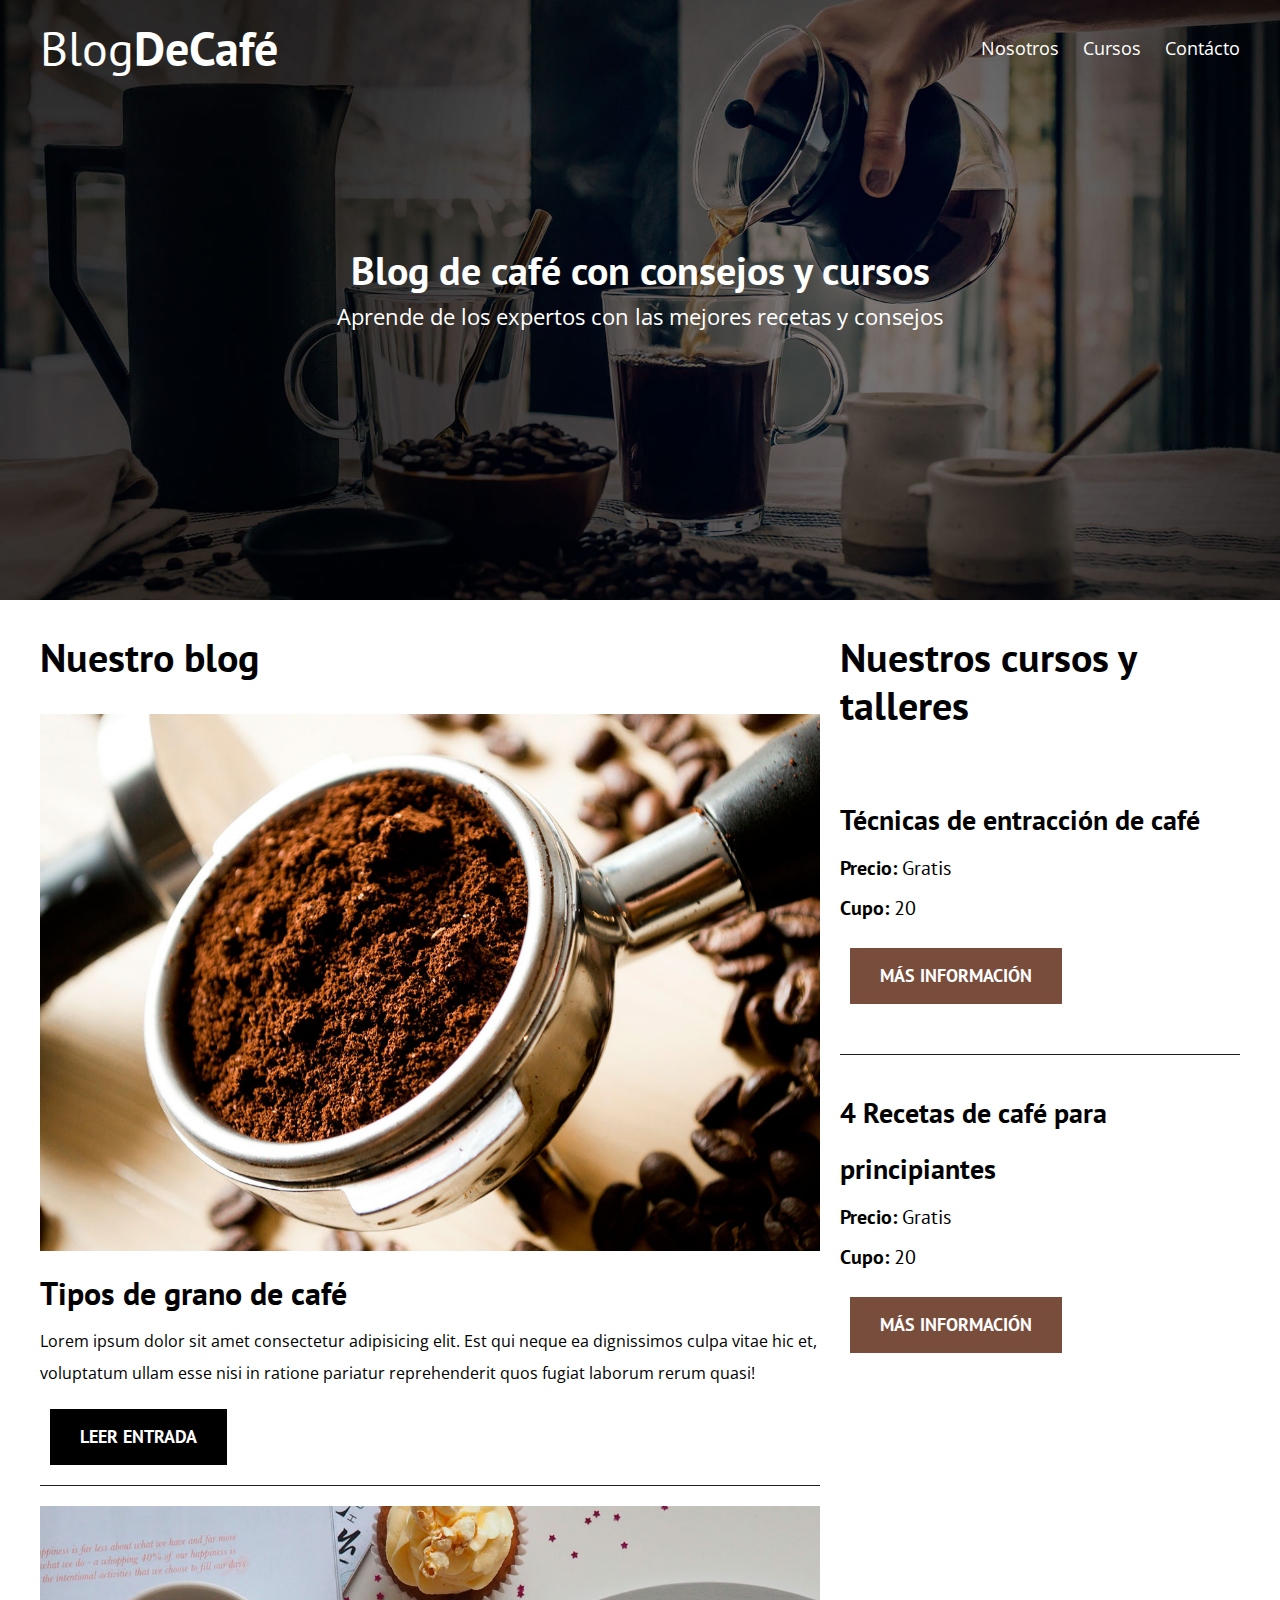
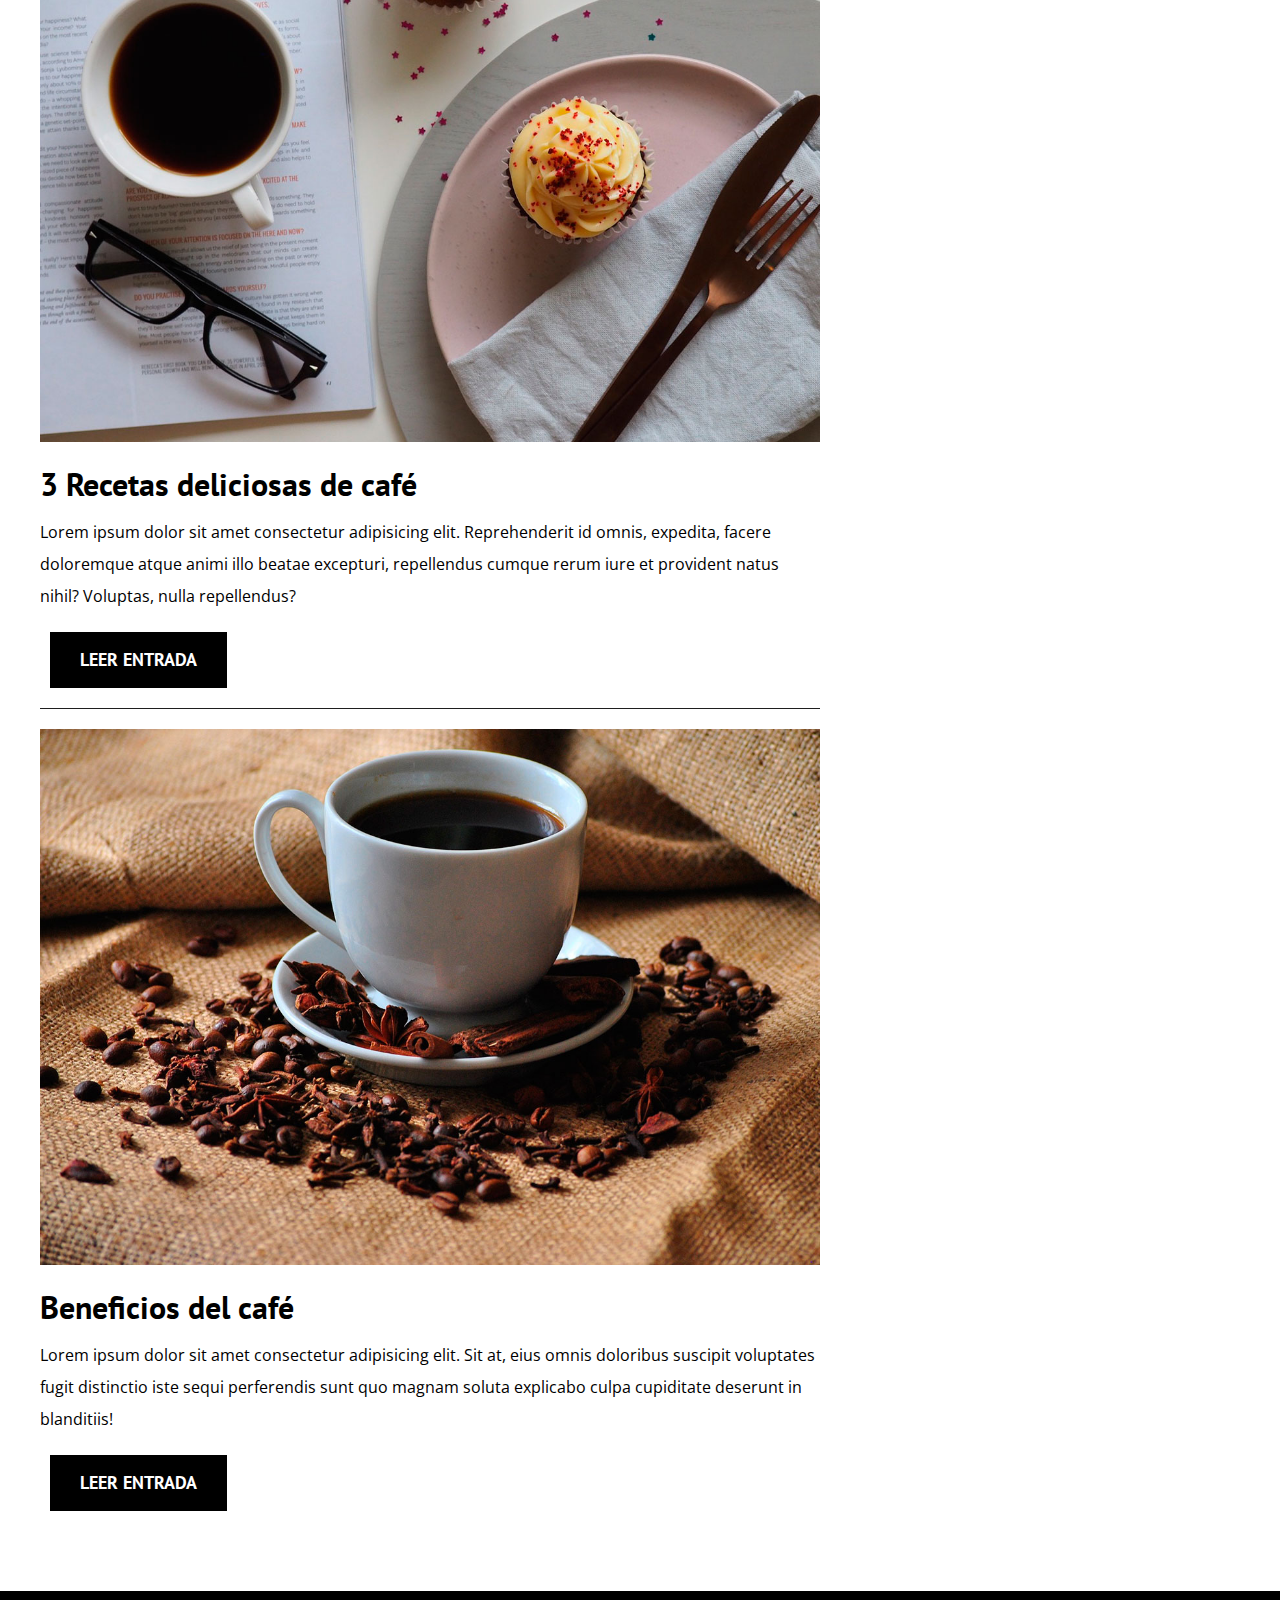
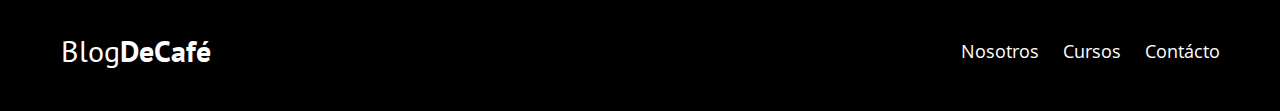
<file: index.html>
<!DOCTYPE html>
<html lang="en">

<head>
    <meta charset="UTF-8">
    <meta name="viewport" content="width=device-width, initial-scale=1.0">
    <meta http-equiv="X-UA-Compatible" content="ie=edge">
    <title>Blog de Café</title>
    <link href="https://fonts.googleapis.com/css2?family=Open+Sans&family=PT+Sans:wght@400;700&display=swap" rel="stylesheet">
    <link rel="stylesheet" href="css/normalize.css">
    <link rel="stylesheet" href="css/style.css">
</head>

<body>

    <header class="site-header">
        <div class="contenedor">
            <div class="barra">
                <a href="/">
                    <h1 class="no-margin">Blog<span>DeCafé</span></h1>
                </a>
                <nav class="navegacion">
                    <a href="nosotros.html">Nosotros</a>
                    <a href="cursos.html">Cursos</a>
                    <a href="contacto.html">Contácto</a>
                </nav>
            </div>
            <!--Cierre de Barra-->
            <div class="texto-header">
                <h2 class="no-margin">Blog de café con consejos y cursos</h2>
                <p class="no-margin">Aprende de los expertos con las mejores recetas y consejos</p>
            </div>
        </div>
        <!--Cierre de contenedor-->
    </header>

    <div class="contenido-principal contenedor">
        <main class="blog">
            <h2>Nuestro blog</h2>
            <!-- Entrada 1 -->
            <article class="entrada-blog">
                <div class="imagen">
                    <img src="./img/blog1.jpg" alt="Imagen blog">
                </div>
                <div class="contenido-blog">
                    <h3 class="no-margin">Tipos de grano de café</h3>
                    <p class="no-margin">Lorem ipsum dolor sit amet consectetur adipisicing elit. Est qui neque ea dignissimos culpa vitae hic et, voluptatum ullam esse nisi in ratione pariatur reprehenderit quos fugiat laborum rerum quasi!</p>
                    <a href="#" class="btn btn-primario">Leer entrada</a>
                </div>
            </article>
            <!-- Entrada 2 -->
            <article class="entrada-blog">
                <div class="imagen">
                    <img src="./img/blog2.jpg" alt="Imagen blog">
                </div>
                <div class="contenido-blog">
                    <h3 class="no-margin">3 Recetas deliciosas de café</h3>
                    <p class="no-margin">Lorem ipsum dolor sit amet consectetur adipisicing elit. Reprehenderit id omnis, expedita, facere doloremque atque animi illo beatae excepturi, repellendus cumque rerum iure et provident natus nihil? Voluptas, nulla repellendus?</p>
                    <a href="#" class="btn btn-primario">Leer entrada</a>
                </div>
            </article>
            <!-- Entrada 3 -->
            <article class="entrada-blog">
                <div class="imagen">
                    <img src="./img/blog3.jpg" alt="Imagen blog">
                </div>
                <div class="contenido-blog">
                    <h3 class="no-margin">Beneficios del café</h3>
                    <p class="no-margin">Lorem ipsum dolor sit amet consectetur adipisicing elit. Sit at, eius omnis doloribus suscipit voluptates fugit distinctio iste sequi perferendis sunt quo magnam soluta explicabo culpa cupiditate deserunt in blanditiis!</p>
                    <a href="#" class="btn btn-primario">Leer entrada</a>
                </div>
            </article>
            <!-- Fin entradas -->
        </main>
        <aside class="cursos">
            <h2>Nuestros cursos y talleres</h2>
            <ul class="cursos-lista">
                <!-- Lista de cursos -->
                <li class="curso">
                    <h4 class="no-margin">Técnicas de entracción de café</h4>
                    <p class="no-margin">Precio: <span>Gratis</span></p>
                    <p class="no-margin">Cupo: <span>20</span></p>
                    <a href="cursos.html" class="btn btn-secundario">Más información</a>
                </li>
                <li class="curso">
                    <h4 class="no-margin">4 Recetas de café para principiantes</h4>
                    <p class="no-margin">Precio: <span>Gratis</span></p>
                    <p class="no-margin">Cupo: <span>20</span></p>
                    <a href="cursos.html" class="btn btn-secundario">Más información</a>
                </li>
                <!-- Fin de la lista de cursos -->
            </ul>
        </aside>
    </div>

    <footer class="site-footer">
        <div class="contenedor">
            <div class="barra">
                <p class="no-margin">Blog<span>DeCafé</span></p>
                <nav class="navegacion">
                    <a href="nosotros.html">Nosotros</a>
                    <a href="cursos.html">Cursos</a>
                    <a href="contacto.html">Contácto</a>
                </nav>
            </div>
        </div>
    </footer>

</body>

</html>
</file>
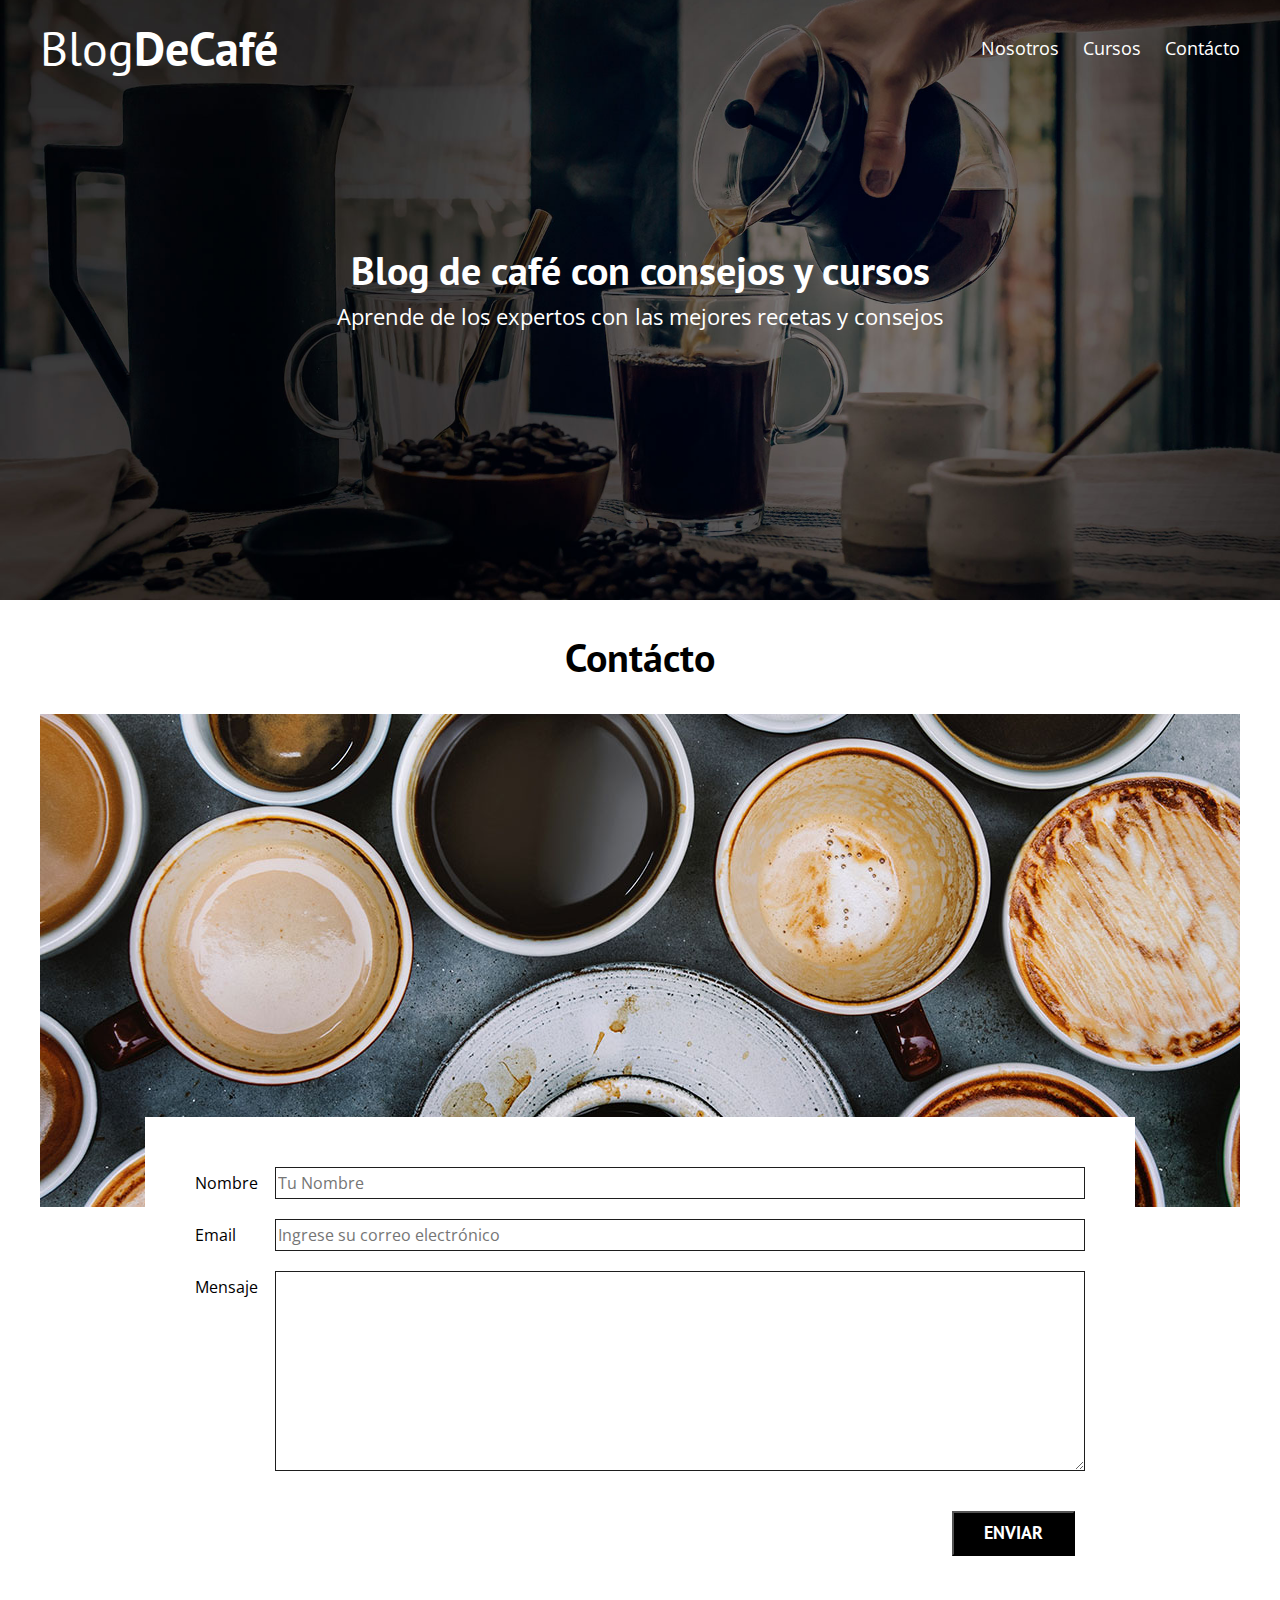
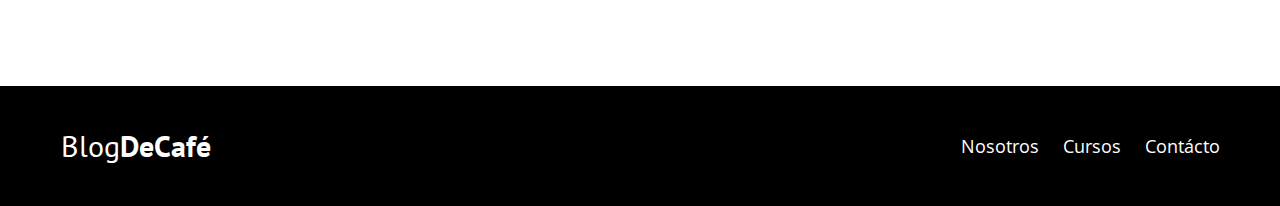
<file: contacto.html>
<!DOCTYPE html>
<html lang="en">

<head>
    <meta charset="UTF-8">
    <meta name="viewport" content="width=device-width, initial-scale=1.0">
    <meta http-equiv="X-UA-Compatible" content="ie=edge">
    <title>Cursos</title>
    <link href="https://fonts.googleapis.com/css2?family=Open+Sans&family=PT+Sans:wght@400;700&display=swap" rel="stylesheet">
    <link rel="stylesheet" href="css/normalize.css">
    <link rel="stylesheet" href="css/style.css">
</head>

<body>
    <header class="site-header">
        <div class="contenedor">
            <div class="barra">
                <a href="/">
                    <h1 class="no-margin">Blog<span>DeCafé</span></h1>
                </a>
                <nav class="navegacion">
                    <a href="nosotros.html">Nosotros</a>
                    <a href="cursos.html">Cursos</a>
                    <a href="contacto.html">Contácto</a>
                </nav>
            </div>
            <!--Cierre de Barra-->
            <div class="texto-header">
                <h2 class="no-margin">Blog de café con consejos y cursos</h2>
                <p class="no-margin">Aprende de los expertos con las mejores recetas y consejos</p>
            </div>
        </div>
        <!--Cierre de contenedor-->
    </header>

    <main class="contenedor">
        <h2 class="centrar-texto">Contácto</h2>
        <div class="grid centrar-columnas">
            <div class="columnas-12">
                <img src="img/contacto.jpg" alt="Imagen contacto">
            </div>
            <div class=" columnas-10 formulario-contacto ">
                <form action="#">
                    <div class="campo">
                        <label for="nombre">Nombre</label>
                        <input type="text" id="nombre" placeholder="Tu Nombre">
                    </div>
                    <div class="campo">
                        <label for="Email">Email</label>
                        <input type="text" id="Email" placeholder="Ingrese su correo electrónico">
                    </div>
                    <div class="campo">
                        <label for="Mensaje">Mensaje</label>
                        <textarea id="Mensaje"></textarea>
                    </div>
                    <div class="campo enviar">
                        <input class="btn btn-primario" type="submit" value="Enviar">
                    </div>
                </form>
            </div>
        </div>
    </main>

    <footer class=" site-footer ">
        <div class="contenedor ">
            <div class="barra ">
                <p class="no-margin ">Blog<span>DeCafé</span></p>
                <nav class="navegacion ">
                    <a href="nosotros.html ">Nosotros</a>
                    <a href="cursos.html ">Cursos</a>
                    <a href="contacto.html ">Contácto</a>
                </nav>
            </div>
        </div>
    </footer>
</body>

</html>
</file>
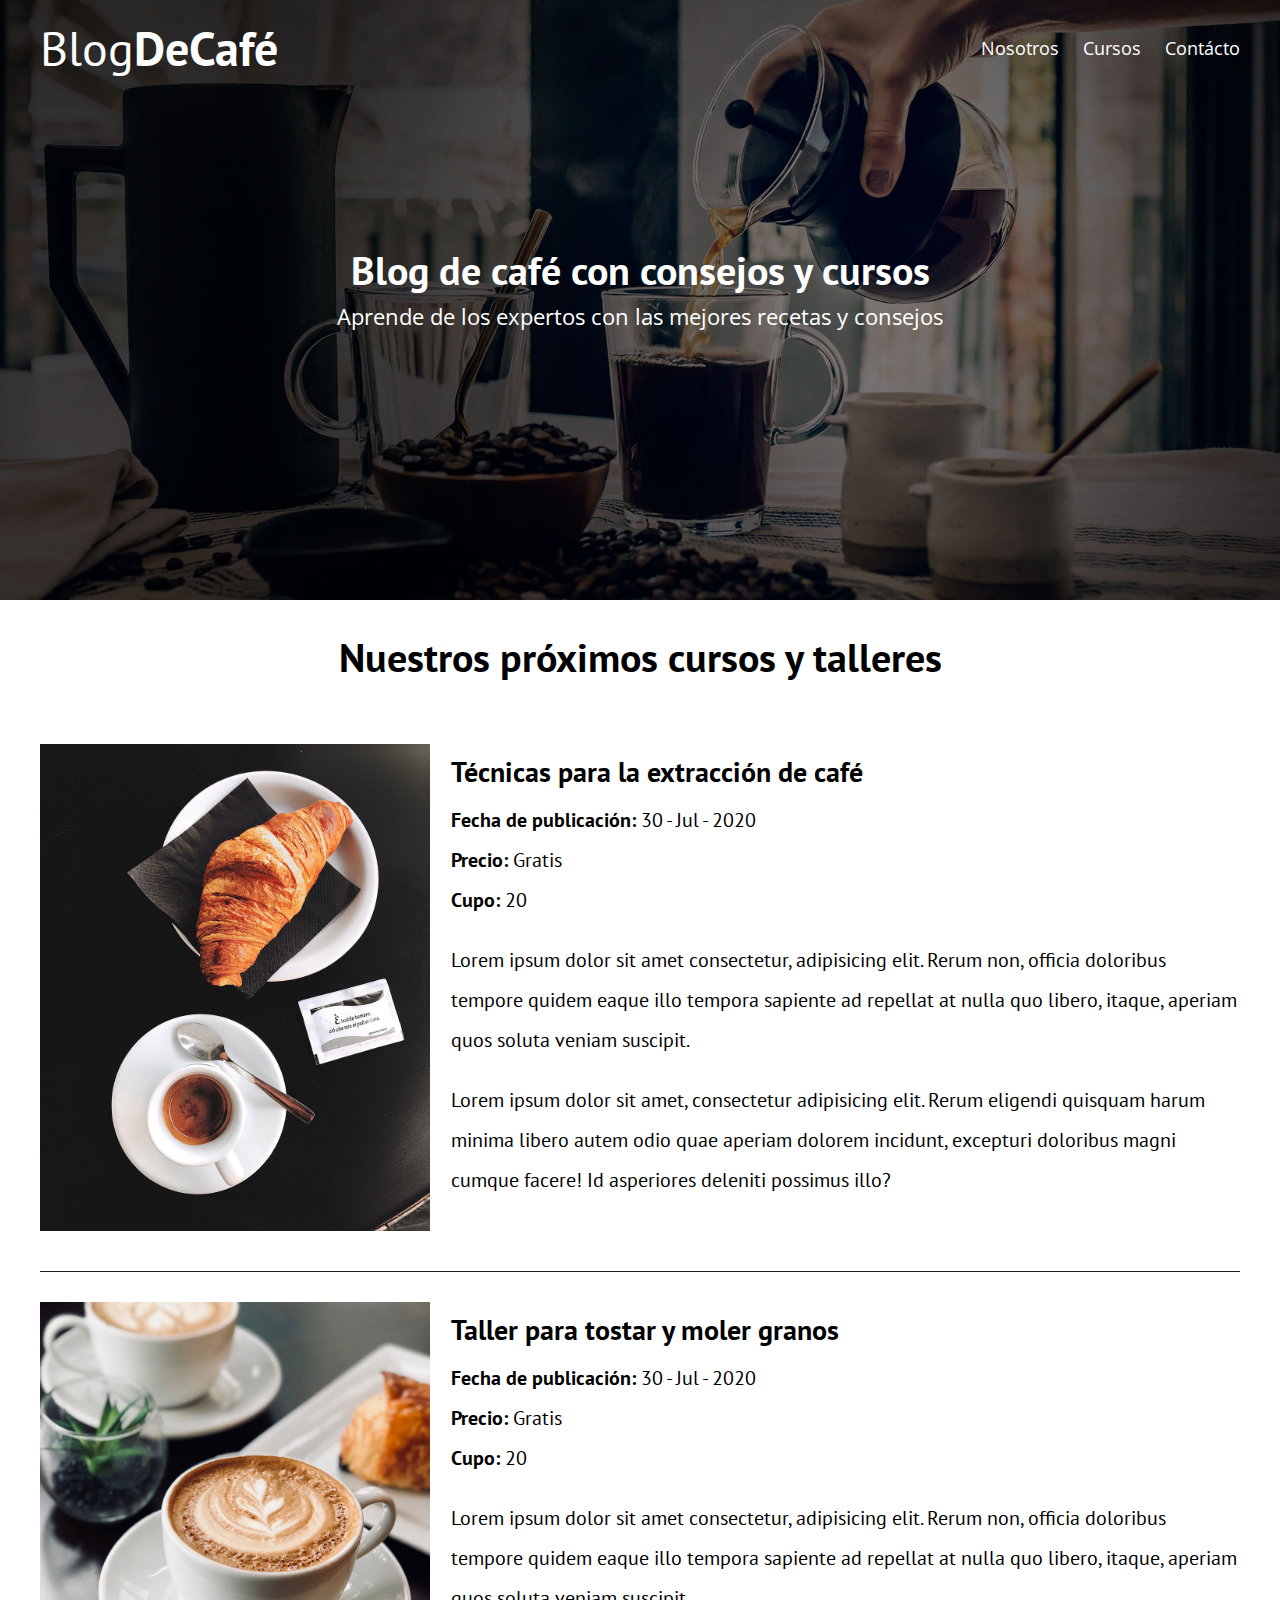
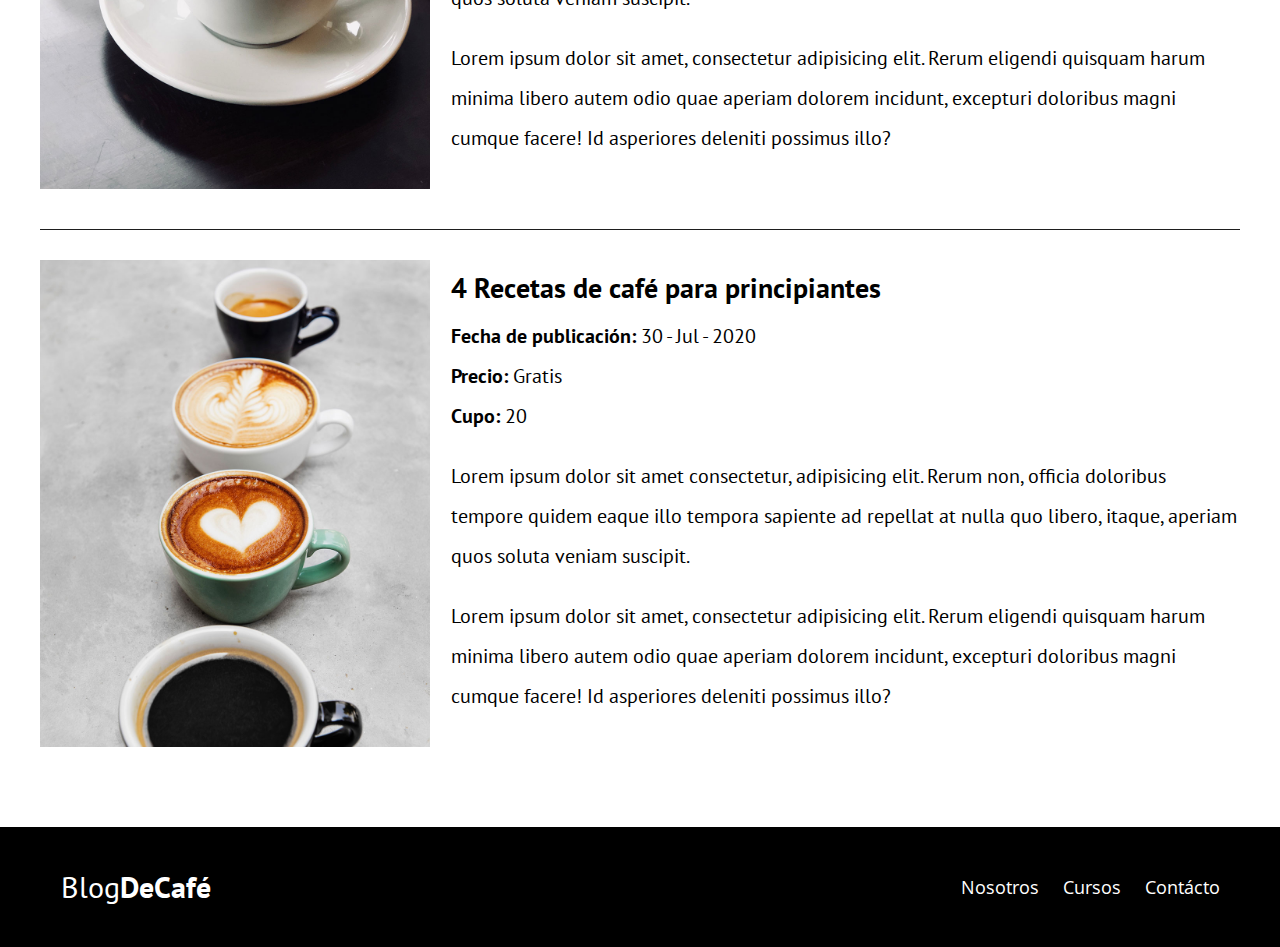
<file: cursos.html>
<!DOCTYPE html>
<html lang="en">

<head>
    <meta charset="UTF-8">
    <meta name="viewport" content="width=device-width, initial-scale=1.0">
    <meta http-equiv="X-UA-Compatible" content="ie=edge">
    <title>Cursos</title>
    <link href="https://fonts.googleapis.com/css2?family=Open+Sans&family=PT+Sans:wght@400;700&display=swap" rel="stylesheet">
    <link rel="stylesheet" href="css/normalize.css">
    <link rel="stylesheet" href="css/style.css">
</head>

<body>
    <header class="site-header">
        <div class="contenedor">
            <div class="barra">
                <a href="/">
                    <h1 class="no-margin">Blog<span>DeCafé</span></h1>
                </a>
                <nav class="navegacion">
                    <a href="nosotros.html">Nosotros</a>
                    <a href="cursos.html">Cursos</a>
                    <a href="contacto.html">Contácto</a>
                </nav>
            </div>
            <!--Cierre de Barra-->
            <div class="texto-header">
                <h2 class="no-margin">Blog de café con consejos y cursos</h2>
                <p class="no-margin">Aprende de los expertos con las mejores recetas y consejos</p>
            </div>
        </div>
        <!--Cierre de contenedor-->
    </header>

    <main class="contenedor">
        <h2 class="centrar-texto">Nuestros próximos cursos y talleres</h2>
        <article class="curso grid">
            <!-- Curso 1 -->
            <div class="columnas-4">
                <img src="img/curso1.jpg" alt="Imagen curso">
            </div>
            <div class="columnas-8">
                <h4 class="no-margin">Técnicas para la extracción de café</h4>
                <p class="no-margin fecha">Fecha de publicación: <span>30 - Jul - 2020</span></p>
                <p class="no-margin">Precio: <span>Gratis</span></p>
                <p class="no-margin">Cupo: <span>20</span></p>
                <p class="descripcion">Lorem ipsum dolor sit amet consectetur, adipisicing elit. Rerum non, officia doloribus tempore quidem eaque illo tempora sapiente ad repellat at nulla quo libero, itaque, aperiam quos soluta veniam suscipit.</p>
                <p class="descripcion">Lorem ipsum dolor sit amet, consectetur adipisicing elit. Rerum eligendi quisquam harum minima libero autem odio quae aperiam dolorem incidunt, excepturi doloribus magni cumque facere! Id asperiores deleniti possimus illo?</p>
            </div>
        </article>
        <!-- Curso 2 -->
        <article class="curso grid">
            <div class="columnas-4">
                <img src="img/curso2.jpg" alt="Imagen curso">
            </div>
            <div class="columnas-8">
                <h4 class="no-margin">Taller para tostar y moler granos</h4>
                <p class="no-margin fecha">Fecha de publicación: <span>30 - Jul - 2020</span></p>
                <p class="no-margin">Precio: <span>Gratis</span></p>
                <p class="no-margin">Cupo: <span>20</span></p>
                <p class="descripcion">Lorem ipsum dolor sit amet consectetur, adipisicing elit. Rerum non, officia doloribus tempore quidem eaque illo tempora sapiente ad repellat at nulla quo libero, itaque, aperiam quos soluta veniam suscipit.</p>
                <p class="descripcion">Lorem ipsum dolor sit amet, consectetur adipisicing elit. Rerum eligendi quisquam harum minima libero autem odio quae aperiam dolorem incidunt, excepturi doloribus magni cumque facere! Id asperiores deleniti possimus illo?</p>
            </div>
        </article>
        <!-- Curso 3 -->
        <article class="curso grid">
            <div class="columnas-4">
                <img src="img/curso3.jpg" alt="Imagen curso">
            </div>
            <div class="columnas-8">
                <h4 class="no-margin">4 Recetas de café para principiantes</h4>
                <p class="no-margin fecha">Fecha de publicación: <span>30 - Jul - 2020</span></p>
                <p class="no-margin">Precio: <span>Gratis</span></p>
                <p class="no-margin">Cupo: <span>20</span></p>
                <p class="descripcion">Lorem ipsum dolor sit amet consectetur, adipisicing elit. Rerum non, officia doloribus tempore quidem eaque illo tempora sapiente ad repellat at nulla quo libero, itaque, aperiam quos soluta veniam suscipit.</p>
                <p class="descripcion">Lorem ipsum dolor sit amet, consectetur adipisicing elit. Rerum eligendi quisquam harum minima libero autem odio quae aperiam dolorem incidunt, excepturi doloribus magni cumque facere! Id asperiores deleniti possimus illo?</p>
            </div>
        </article>
        <!-- Fin de cursos -->
    </main>

    <footer class="site-footer">
        <div class="contenedor">
            <div class="barra">
                <p class="no-margin">Blog<span>DeCafé</span></p>
                <nav class="navegacion">
                    <a href="nosotros.html">Nosotros</a>
                    <a href="cursos.html">Cursos</a>
                    <a href="contacto.html">Contácto</a>
                </nav>
            </div>
        </div>
    </footer>
</body>

</html>
</file>
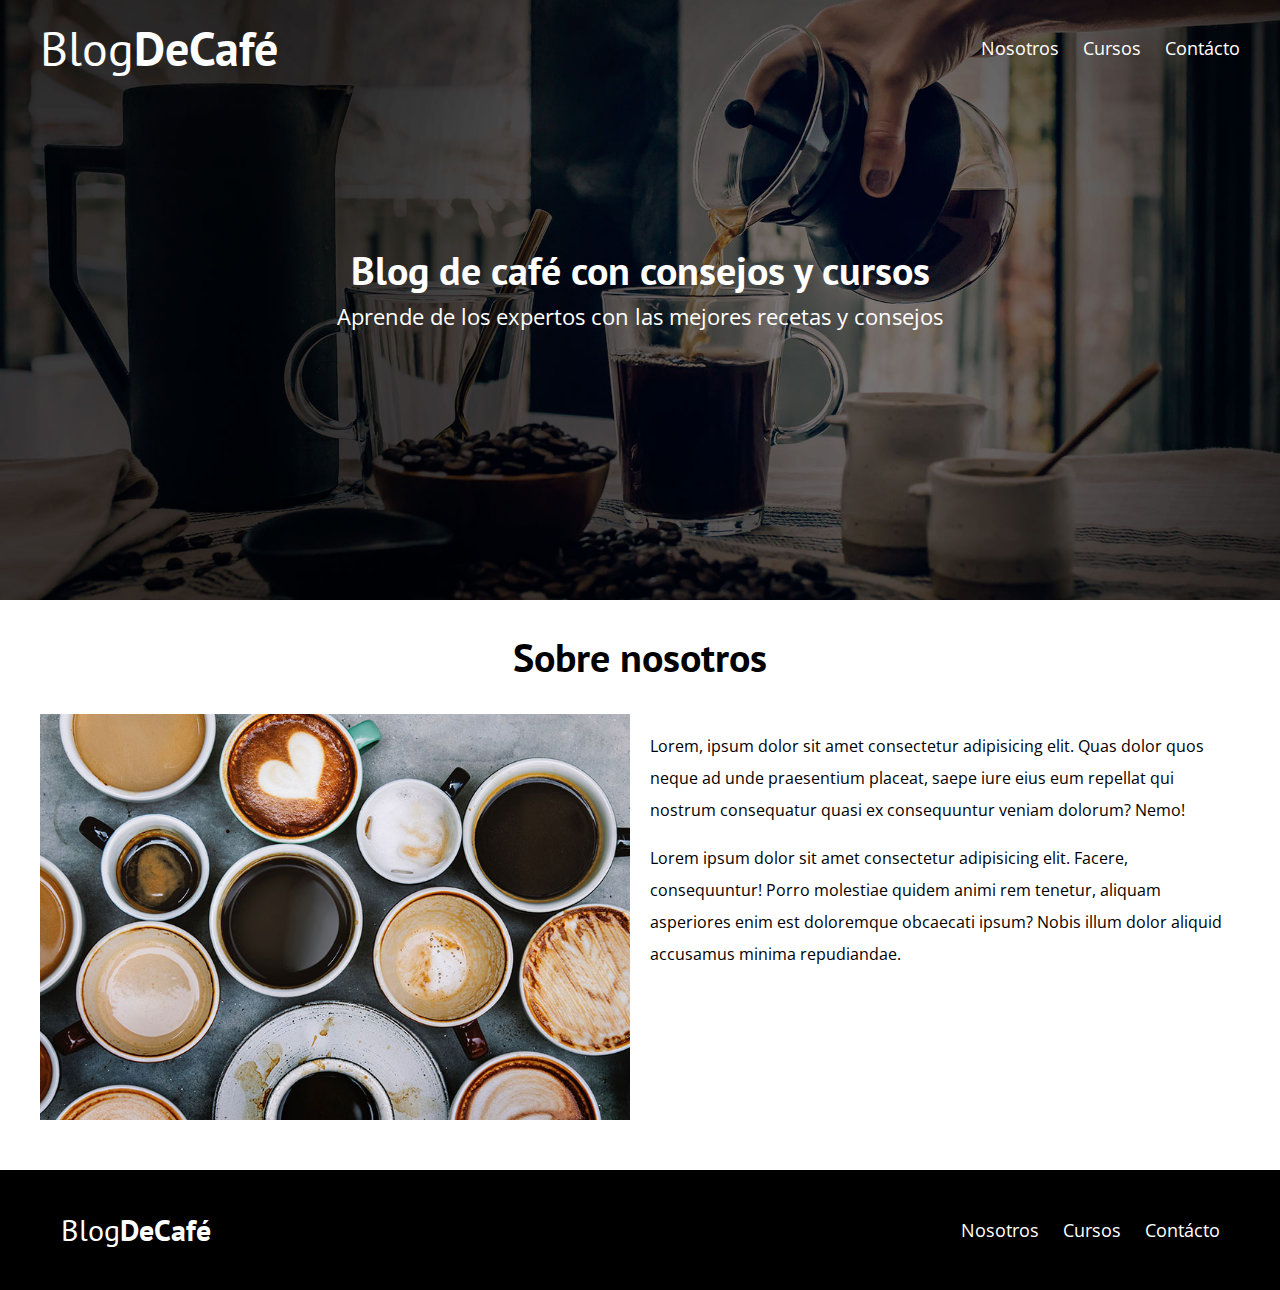
<file: nosotros.html>
<!DOCTYPE html>
<html lang="en">

<head>
    <meta charset="UTF-8">
    <meta name="viewport" content="width=device-width, initial-scale=1.0">
    <meta http-equiv="X-UA-Compatible" content="ie=edge">
    <title>Nosotros</title>
    <link href="https://fonts.googleapis.com/css2?family=Open+Sans&family=PT+Sans:wght@400;700&display=swap" rel="stylesheet">
    <link rel="stylesheet" href="css/normalize.css">
    <link rel="stylesheet" href="css/style.css">
</head>

<body>
    <header class="site-header">
        <div class="contenedor">
            <div class="barra">
                <a href="/">
                    <h1 class="no-margin">Blog<span>DeCafé</span></h1>
                </a>
                <nav class="navegacion">
                    <a href="nosotros.html">Nosotros</a>
                    <a href="cursos.html">Cursos</a>
                    <a href="contacto.html">Contácto</a>
                </nav>
            </div>
            <!--Cierre de Barra-->
            <div class="texto-header">
                <h2 class="no-margin">Blog de café con consejos y cursos</h2>
                <p class="no-margin">Aprende de los expertos con las mejores recetas y consejos</p>
            </div>
        </div>
        <!--Cierre de contenedor-->
    </header>

    <main class="contenedor">
        <h2 class="centrar-texto">Sobre nosotros</h2>
        <div class="grid">
            <div class="columnas-6">
                <img src="img/nosotros.jpg" alt="Imagen nosotros">
            </div>
            <div class="columnas-6">
                <p>Lorem, ipsum dolor sit amet consectetur adipisicing elit. Quas dolor quos neque ad unde praesentium placeat, saepe iure eius eum repellat qui nostrum consequatur quasi ex consequuntur veniam dolorum? Nemo!</p>
                <p>Lorem ipsum dolor sit amet consectetur adipisicing elit. Facere, consequuntur! Porro molestiae quidem animi rem tenetur, aliquam asperiores enim est doloremque obcaecati ipsum? Nobis illum dolor aliquid accusamus minima repudiandae.</p>
            </div>
        </div>
    </main>

    <footer class="site-footer">
        <div class="contenedor">
            <div class="barra">
                <p class="no-margin">Blog<span>DeCafé</span></p>
                <nav class="navegacion">
                    <a href="nosotros.html">Nosotros</a>
                    <a href="cursos.html">Cursos</a>
                    <a href="contacto.html">Contácto</a>
                </nav>
            </div>
        </div>
    </footer>
</body>

</html>
</file>
<file: css/style.css>
/* apply a natural box layout model to all elements, but allowing components to change */

html {
    box-sizing: border-box;
    /*1re == 10 pixeles*/
    font-size: 62.5%;
}

*,
*:before,
*:after {
    box-sizing: inherit;
}

body {
    font-family: 'Open Sans', sans-serif;
    font-size: 1.6rem;
    line-height: 2;
}


/*Globales*/

.contenedor {
    max-width: 1200px;
    width: 95%;
    margin: 0 auto;
}

h1,
h2,
h3,
h4 {
    font-family: 'PT sans', sans-serif;
}

h1 {
    font-size: 4.8rem;
}

h2 {
    font-size: 4.0rem;
    line-height: 1.2;
}

h3 {
    font-size: 3.2rem;
}

h4 {
    font-size: 2.8rem;
}

img {
    max-width: 100%;
}


/*Utilidades*/

.centrar-texto {
    text-align: center;
}

.no-margin {
    margin: 0;
}


/*grid*/

@media ( min-width: 768px) {
    .grid {
        display: flex;
        flex-direction: row;
        justify-content: space-between;
        flex-wrap: wrap;
    }
    .centrar-columnas {
        justify-content: center;
    }
    .columnas-6 {
        flex: 0 0 calc(50% - 1rem);
    }
    .columnas-4 {
        flex: 0 0 calc(33.3% - 1rem);
    }
    .columnas-8 {
        flex: 0 0 calc(66.6% - 1rem);
    }
    .columnas-12 {
        flex: 0 0 100%;
    }
    .columnas-10 {
        flex: 0 0 calc(83.3% - 1rem);
    }
}


/*Botones*/

.btn:hover {
    cursor: pointer;
}

.btn {
    font-size: 1.8rem;
    font-weight: 700;
    color: white;
    display: block;
    text-align: center;
    text-decoration: none;
    padding: 1rem 3rem;
    margin: 2rem 1rem;
    font-family: 'PT sans', sans-serif;
    text-transform: uppercase;
    flex: 0 0 100%;
}

@media ( min-width: 768px) {
    .btn {
        display: inline-block;
        flex: 0 0 auto;
    }
}

.btn-primario {
    background-color: black;
}

.btn-secundario {
    background-color: #784d3c;
}


/*Header*/

.site-header {
    background-image: url(../img/banner.jpg);
    background-repeat: no-repeat;
    background-position: center center;
    background-size: cover;
    height: 60rem;
}

.site-header a {
    color: white;
    text-decoration: none;
}

.site-header h1 {
    text-align: center;
    font-weight: 400;
}

.site-header h1 span {
    font-weight: 700;
}


/*Navegación*/

.navegacion a {
    text-align: center;
    display: block;
    font-size: 1.8rem;
    color: white;
    text-decoration: none;
}

@media ( min-width: 768px) {
    .navegacion a {
        display: inline;
        margin-right: 2rem;
    }
    .navegacion a:last-of-type {
        margin-right: 0;
    }
}


/* Header*/

@media ( min-width: 768px) {
    .barra {
        display: flex;
        flex-direction: row;
        justify-content: space-between;
        flex-wrap: wrap;
        align-items: center;
    }
}

.texto-header {
    color: white;
    text-align: center;
    margin-top: 5rem;
}

@media ( min-width: 768px) {
    .texto-header {
        margin-top: 15rem;
    }
}

.texto-header p {
    font-size: 2.2rem;
}


/*Contenido principal Home*/

.contenido-principal {
    display: flex;
    flex-direction: row;
    justify-content: space-between;
    flex-wrap: wrap;
}

.blog,
.cursos {
    flex: 0 0 100%;
}

.cursos {
    order: -1;
}

@media ( min-width: 768px) {
    .contenido-principal {
        justify-content: space-between;
    }
    .blog {
        flex: 0 0 65%;
    }
    .cursos {
        flex: 0 0 calc(35% - 2rem);
        order: 1;
    }
}


/*Opcional*/


/*
.entrada-blog {
    display: flex;
    flex-direction: row;
    justify-content: space-between;
    border-bottom: 2px solid #e1e1e1;
    margin-bottom: 2rem;
}

.entrada-blog:last-of-type {
    border: none;
}

.entrada-blog .imagen {
    flex: 0 0 40%;
}

.entrada-blog .contenido {
    flex: 0 0 calc(60% - 1rem);
}
*/

.entrada-blog {
    border-bottom: 1px solid #1e1e1e;
    margin-bottom: 2rem;
}

.entrada-blog:last-of-type {
    border: none;
}

.cursos-lista {
    padding: 0;
    list-style: none;
}

.curso {
    padding-top: 3rem;
    padding-bottom: 3rem;
    border-bottom: 1px solid #1e1e1e;
}

.curso:last-of-type {
    border-bottom: none;
}

.curso p {
    font-family: 'PT sans', sans-serif;
    font-weight: 700;
    font-size: 2rem;
}

.curso p span,
.curso p.descripcion {
    font-weight: 400;
}


/* Footer */

.site-footer {
    background-color: black;
    padding: 3rem;
    margin-top: 4rem;
}

.site-footer p {
    color: white;
    font-size: 3rem;
    font-family: 'PT sans', sans-serif;
    font-weight: 400;
    text-align: center;
}

.site-footer span {
    font-weight: 700;
}


/*Contacto*/

@media ( min-width: 768px) {
    .formulario-contacto {
        margin-top: -10rem;
    }
}

.formulario-contacto {
    background-color: white;
    padding: 5rem;
}

.formulario-contacto .campo {
    display: flex;
    flex-direction: row;
    justify-content: space-between;
    flex-wrap: wrap;
    margin-bottom: 2rem;
}

.formulario-contacto .campo label {
    flex: 0 0 8rem;
}

.formulario-contacto .campo input:not([type="submit"]),
.formulario-contacto textarea {
    flex: 1 0 8rem;
    border: 1px solid #1e1e1e;
}

.formulario-contacto textarea {
    height: 20rem;
}

.formulario-contacto .enviar {
    display: flex;
    justify-content: flex-end;
}
</file>
